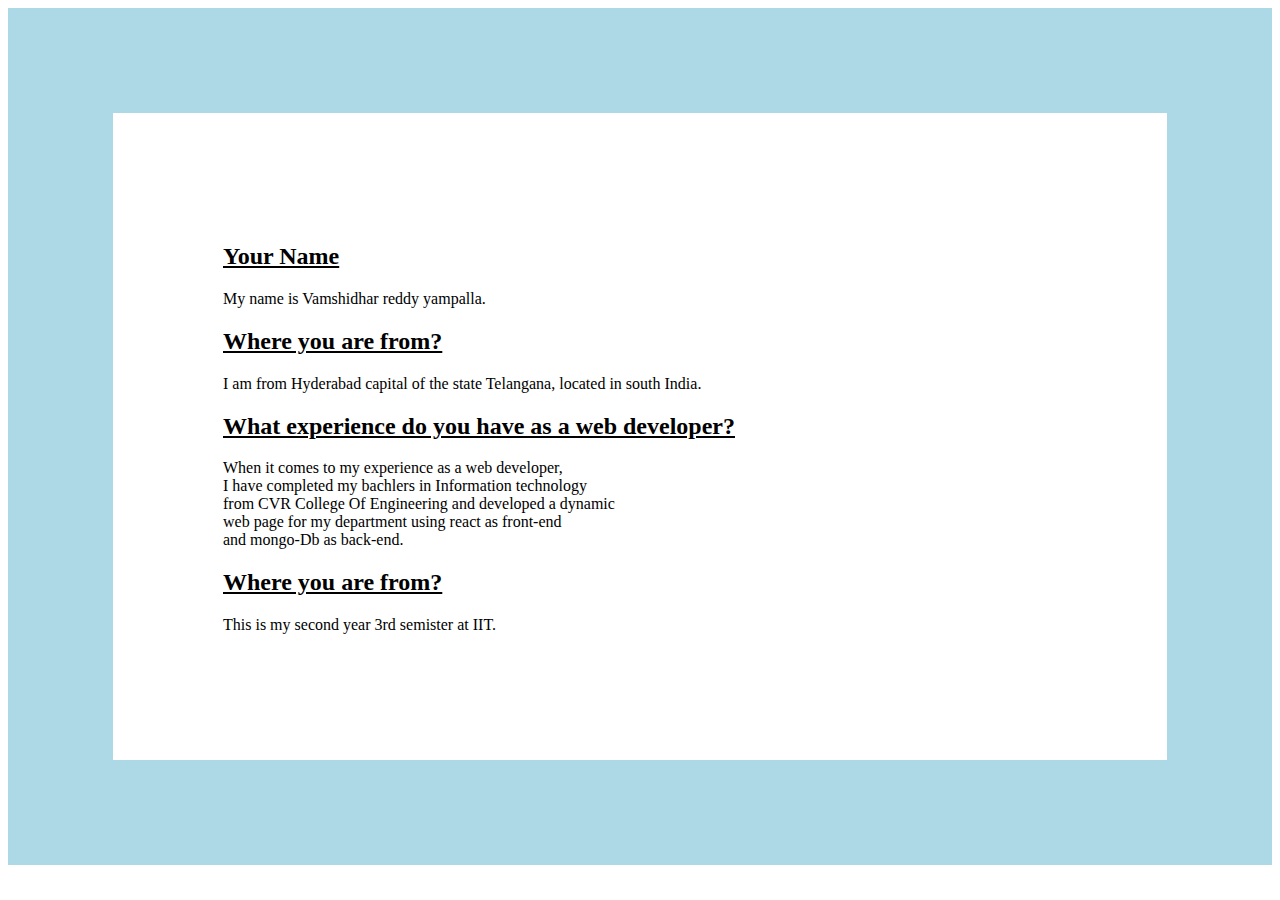
<file: Assignment1/index.html>
<!DOCTYPE html>
<html>
<head>
<style>
body {
  border: 105px solid lightblue;
}

.box {
  font-family: 'Times New Roman', Times, serif, sans-serif;
  margin: 0 px;
  padding: 110px;
  background-color: white;
}
</style>
</head>
<body>

<div class="box">
    <h2><B><U>Your Name</U></B></h2>
    <p> My name is Vamshidhar reddy yampalla.</p>

    <h2><B><U>Where you are from?</U></B></h2>
    <p>I am from Hyderabad capital of the state Telangana, located in south India. </p>

    <h2><B><U>What experience do you have as a web developer?</U></B></h2>
    <p> When it comes to my experience as a web developer,<br>
        I have completed my bachlers in Information technology <br>
        from CVR College Of Engineering and developed a dynamic <br> 
        web page for my department using react as front-end <br>
        and mongo-Db as back-end.</p>

    <h2><B><U>Where you are from?</U></B></h2>
        <p>This is my second year 3rd semister at IIT.</p>
      
</div>

</body>
</html>
</file>
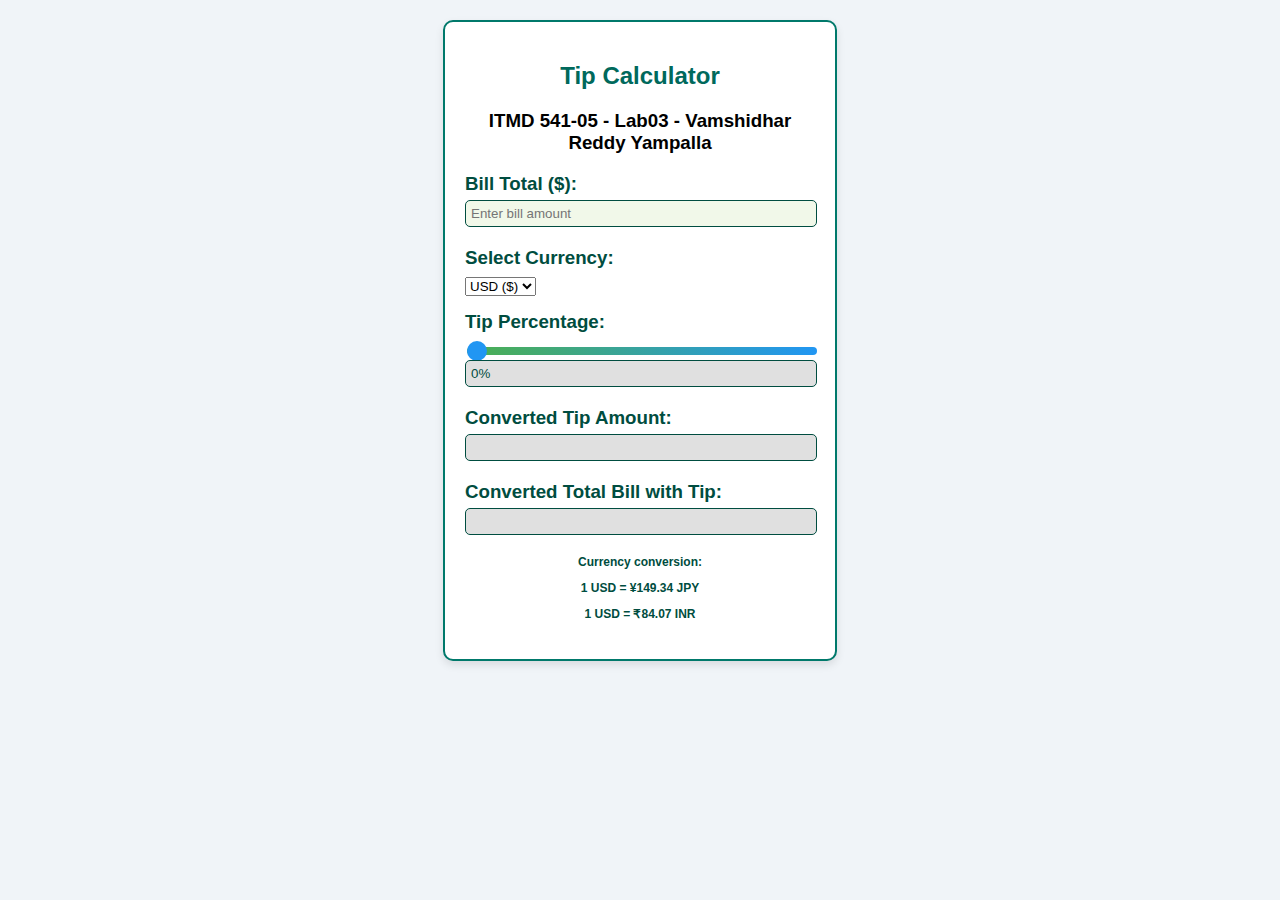
<file: Assignment3/index.html>
<!DOCTYPE html>
<html lang="en">
<head>
    <meta charset="UTF-8">
    <meta name="viewport" content="width=device-width, initial-scale=1.0">
    <title>Tip Calculator</title>
    <link rel="stylesheet" href="styles.css">
</head>
<body>
    <div class="container">
        <h2>Tip Calculator</h2>
        <h3>ITMD 541-05 - Lab03 - Vamshidhar Reddy Yampalla<h3>
        <div class="form-group">
            <label for="billTotal">Bill Total ($):</label>
            <input type="text" id="billTotal" oninput="validateAndCalculate()" placeholder="Enter bill amount">
            <span id="error-message" class="error-message">Please enter a valid positive number</span>
        </div>

        <div class="form-group">
            <label for="currency">Select Currency:</label>
            <select id="currency" onchange="calculateTip()">
                <option value="usd">USD ($)</option>
                <option value="jpy">JPY (¥)</option>
                <option value="inr">INR (₹)</option>
            </select>
        </div>

        <div class="form-group">
            <label for="tipRange">Tip Percentage:</label>
            <input type="range" id="tipRange" min="0" max="100" step="1" oninput="updateTipPercentage()" class="tip-slider">
            <input type="text" id="tipPercentDisplay" value="0%" disabled>
        </div>

        <div class="form-group">
            <label for="tipAmount">Converted Tip Amount:</label>
            <input type="text" id="tipAmount" disabled>
        </div>

        <div class="form-group">
            <label for="totalWithTip">Converted Total Bill with Tip:</label>
            <input type="text" id="totalWithTip" disabled>
        </div>

        <div class="conversion-note">
            <p>Currency conversion:</p>
            <p>1 USD = ¥149.34 JPY</p>
            <p>1 USD = ₹84.07 INR</p>
        </div>
    </div>

    <script src="script.js"></script>
</body>
</html>
</file>
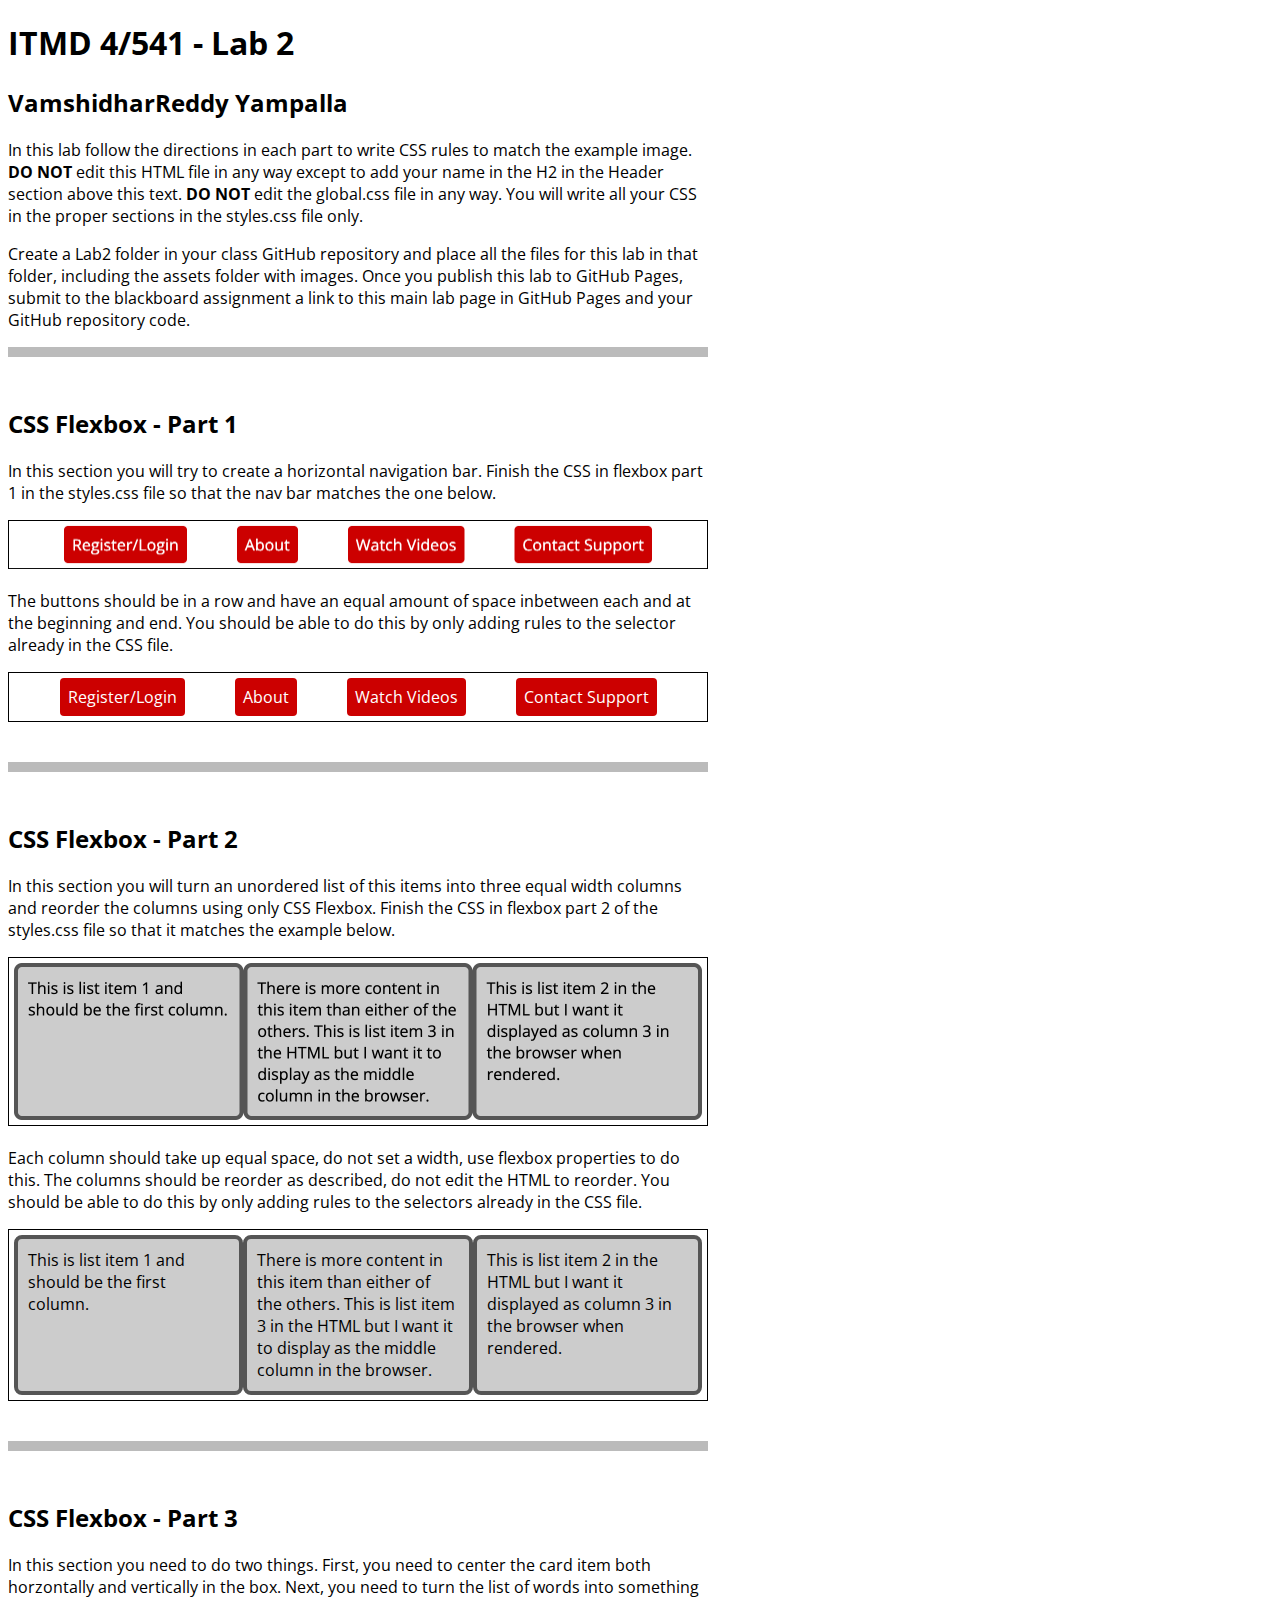
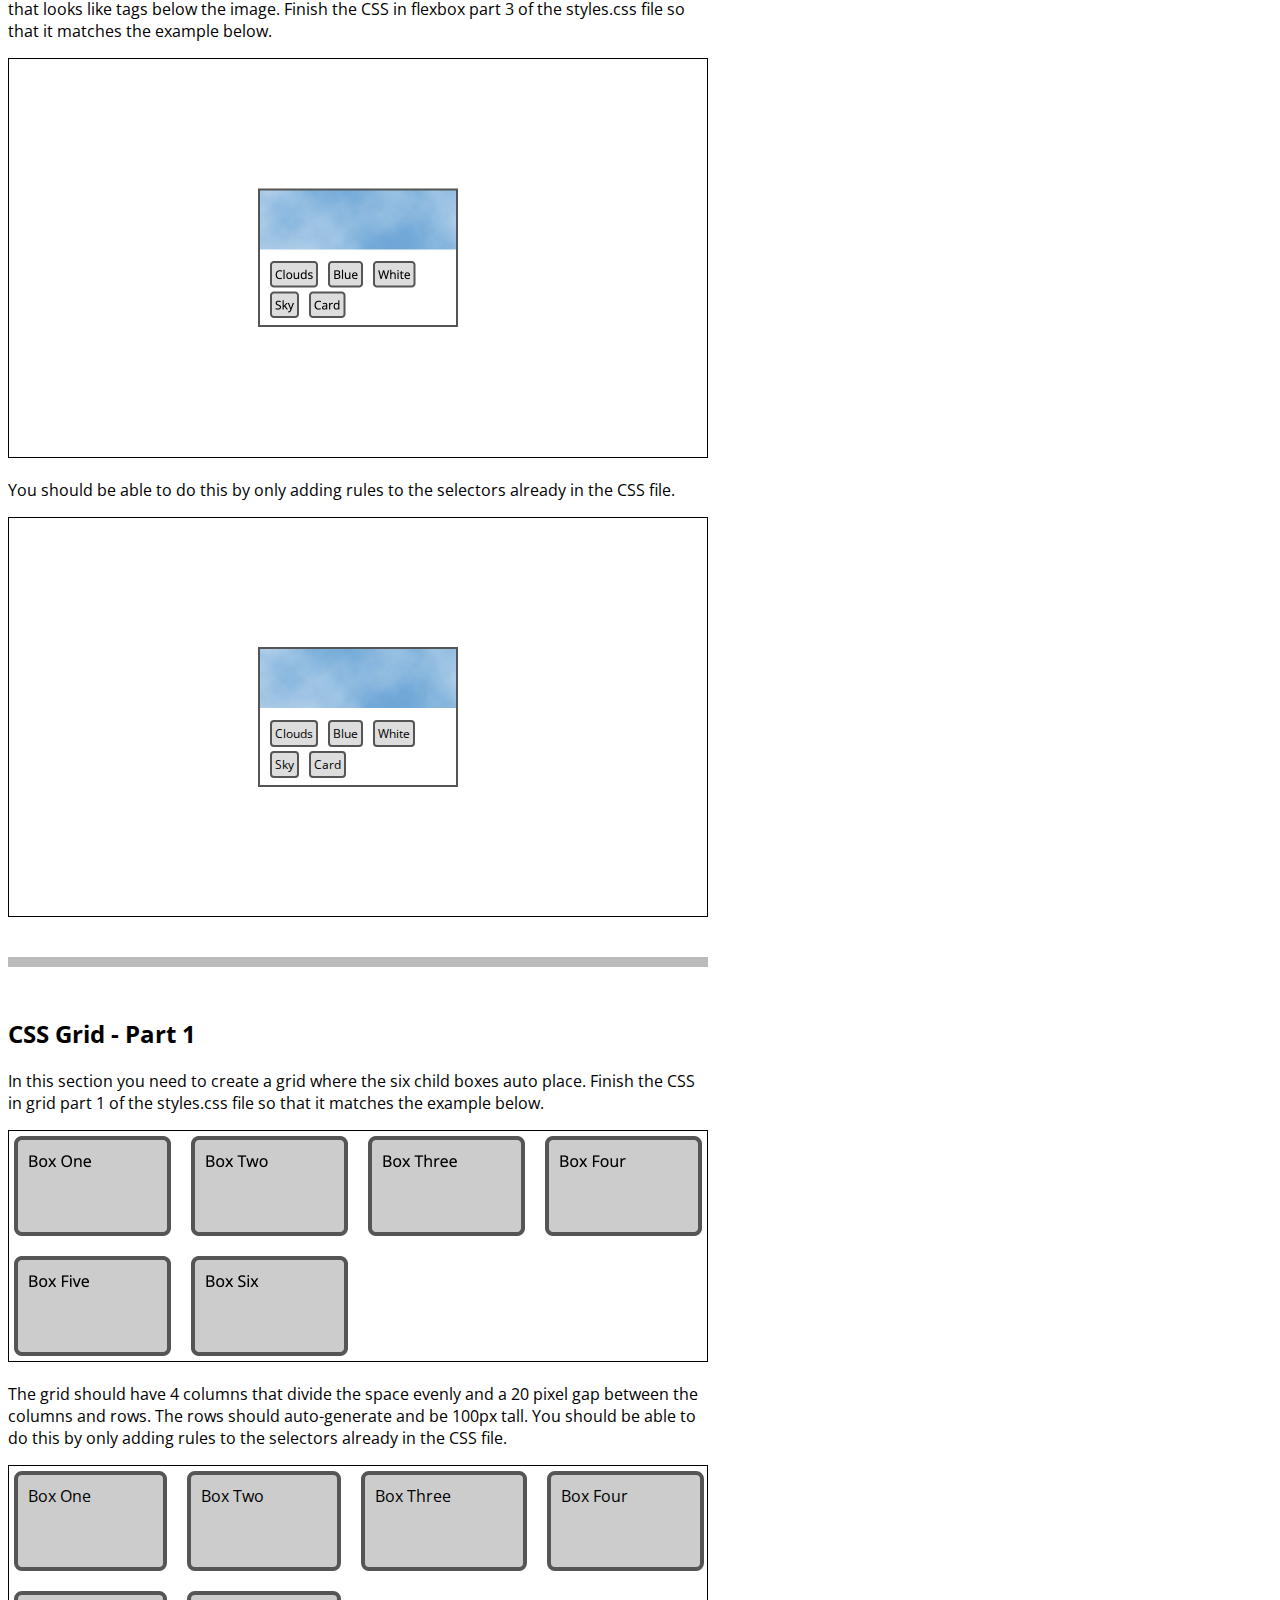
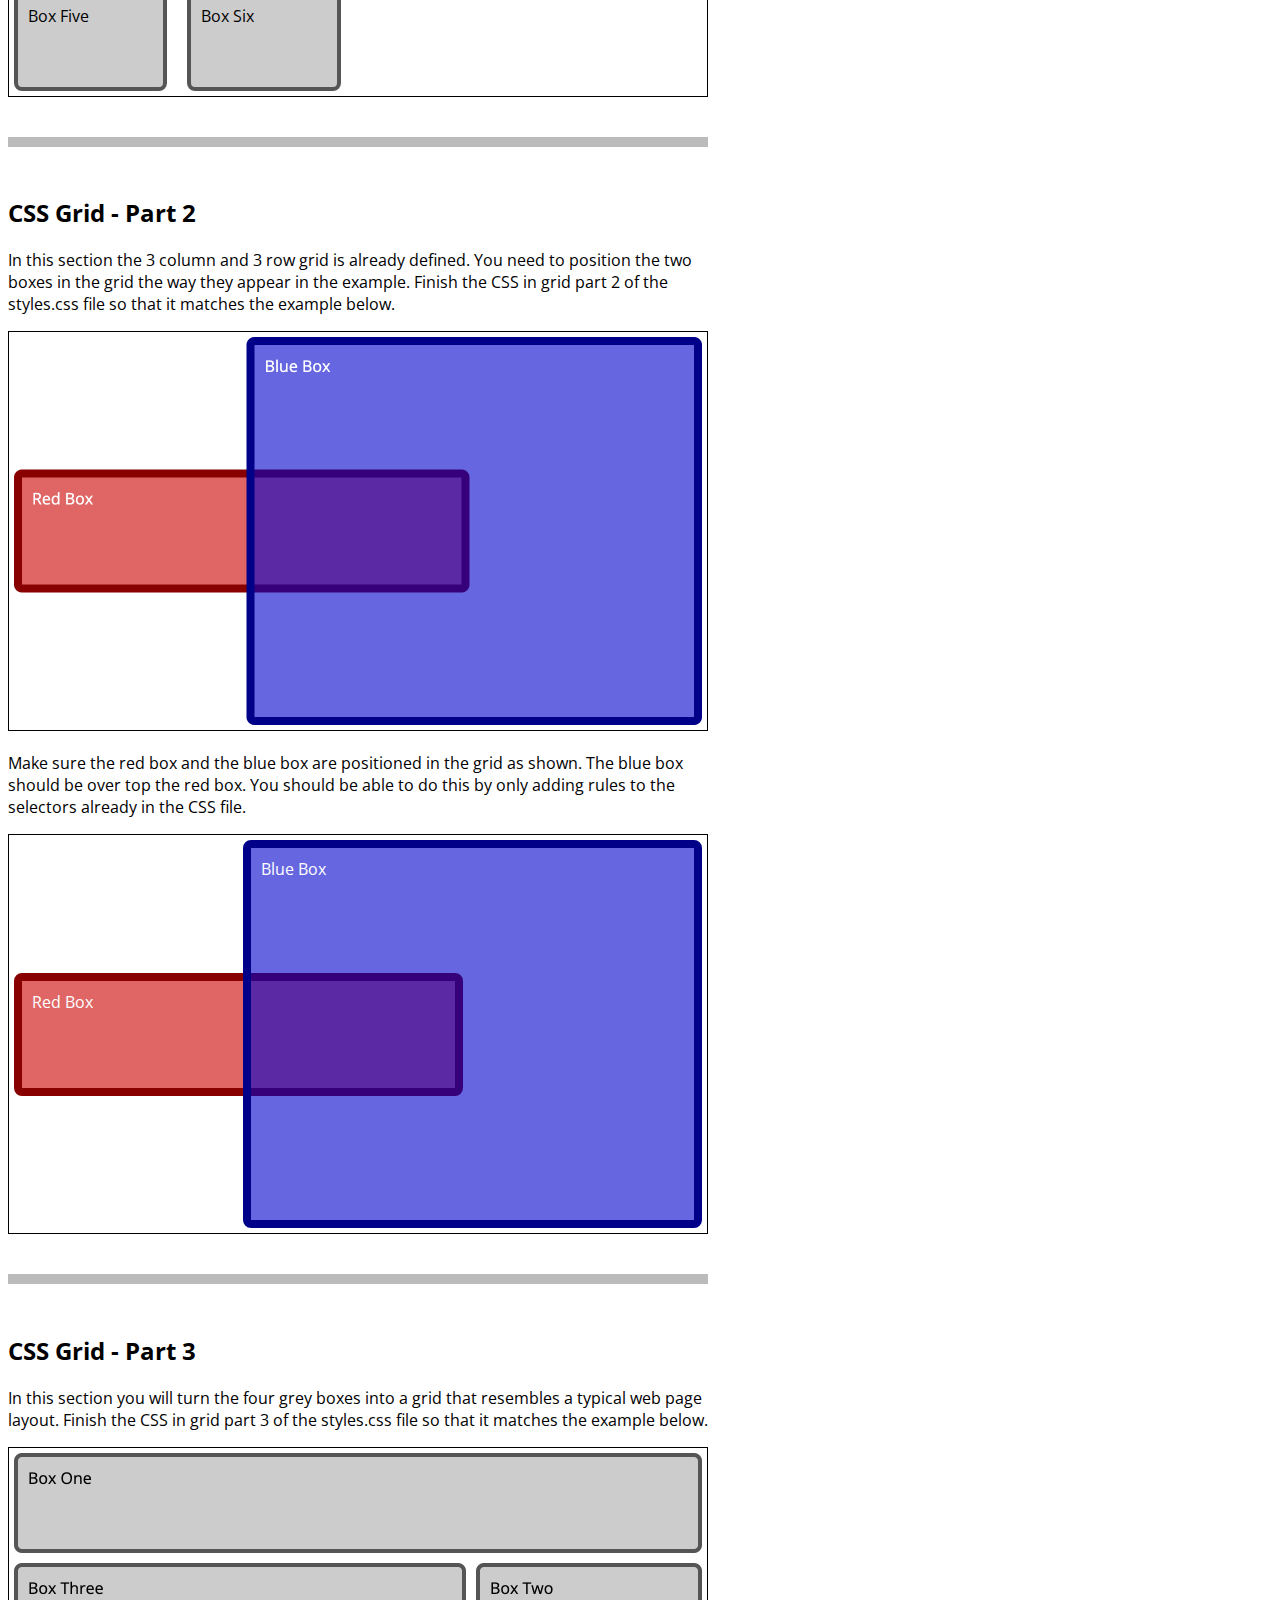
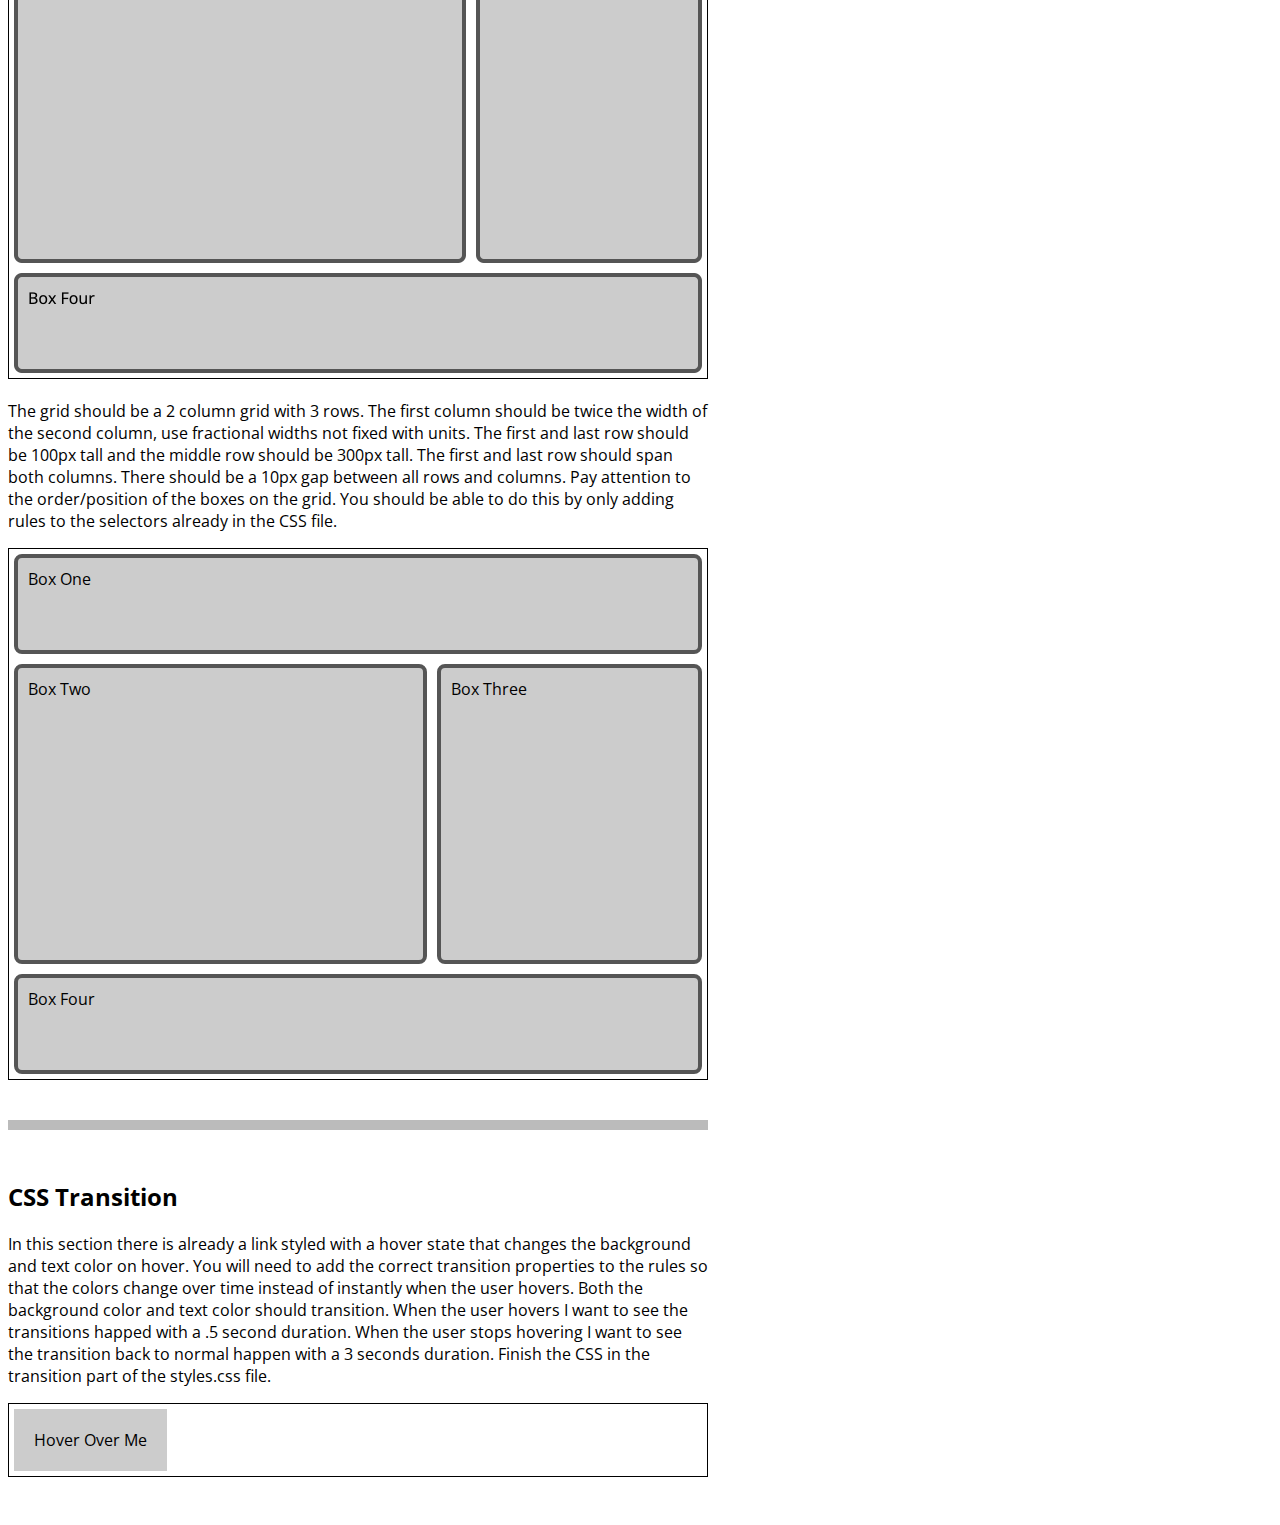
<file: Assignment2/Lab2/index.html>
<!DOCTYPE html>
<html lang="en">
<head>
  <meta charset="UTF-8">
  <meta http-equiv="X-UA-Compatible" content="IE=edge">
  <meta name="viewport" content="width=device-width, initial-scale=1.0">
  <title>ITMD 4/541 - Lab 2</title>
  <link rel="preconnect" href="https://fonts.googleapis.com">
  <link rel="preconnect" href="https://fonts.gstatic.com" crossorigin>
  <link href="https://fonts.googleapis.com/css2?family=Open+Sans:ital,wght@0,400;0,700;1,400&display=swap" rel="stylesheet">
  <link href="assets/global.css" rel="stylesheet">
  <link href="styles.css" rel="stylesheet">
</head>
<body>
  <header class="w700">
    <h1>ITMD 4/541 - Lab 2</h1>
    <h2>VamshidharReddy Yampalla</h2>
    <p>In this lab follow the directions in each part to write CSS rules to match the example image. <strong>DO NOT</strong> edit this HTML file in any way except to add your name in the H2 in the Header section above this text. <strong>DO NOT</strong> edit the global.css file in any way. You will write all your CSS in the proper sections in the styles.css file only.</p>
    <p>Create a Lab2 folder in your class GitHub repository and place all the files for this lab in that folder, including the assets folder with images. Once you publish this lab to GitHub Pages, submit to the blackboard assignment a link to this main lab page in GitHub Pages and your GitHub repository code.</p>
  </header>
  <section id="flex-section1" class="w700">
    <h2>CSS Flexbox - Part 1</h2>
    <p>In this section you will try to create a horizontal navigation bar. Finish the CSS in flexbox part 1 in the styles.css file so that the nav bar matches the one below.</p>
    <img src="assets/flex-p1.png" alt="flexbox part 1 example" width="700">
    <p>The buttons should be in a row and have an equal amount of space inbetween each and at the beginning and end. You should be able to do this by only adding rules to the selector already in the CSS file.</p>
    <div class="box">
      <nav>
        <ul>
          <li><a class="btn" href="#/register">Register/Login</a></li>
          <li><a class="btn" href="#/about">About</a></li>
          <li><a class="btn" href="#/videos">Watch Videos</a></li>
          <li><a class="btn" href="#/support">Contact Support</a></li>
        </ul>
      </nav>
    </div>
  </section>
  <section id="flex-section2" class="w700">
    <h2>CSS Flexbox - Part 2</h2>
    <p>In this section you will turn an unordered list of this items into three equal width columns and reorder the columns using only CSS Flexbox. Finish the CSS in flexbox part 2 of the styles.css file so that it matches the example below.</p>
    <img src="assets/flex-p2.png" alt="flexbox part 2 example" width="700">
    <p>Each column should take up equal space, do not set a width, use flexbox properties to do this. The columns should be reorder as described, do not edit the HTML to reorder. You should be able to do this by only adding rules to the selectors already in the CSS file.</p>
    <div class="box">
      <nav>
        <ul>
          <li class="greybox item1">This is list item 1 and should be the first column.</li>
          <li class="greybox item2">This is list item 2 in the HTML but I want it displayed as column 3 in the browser when rendered.</li>
          <li class="greybox item3">There is more content in this item than either of the others. This is list item 3 in the HTML but I want it to display as the middle column in the browser.</li>
        </ul>
      </nav>
    </div>
  </section>
  <section id="flex-section3" class="w700">
    <h2>CSS Flexbox - Part 3</h2>
    <p>In this section you need to do two things. First, you need to center the card item both horzontally and vertically in the box. Next, you need to turn the list of words into something that looks like tags below the image. Finish the CSS in flexbox part 3 of the styles.css file so that it matches the example below.</p>
    <img src="assets/flex-p3.png" alt="flexbox part 3 example" width="700">
    <p>You should be able to do this by only adding rules to the selectors already in the CSS file.</p>
    <div class="box h400">
      <div class="card">
        <img src="assets/clouds.jpg" alt="clouds" width="200">
        <div class="tags">
          <ul>
            <li>Clouds</li>
            <li>Blue</li>
            <li>White</li>
            <li>Sky</li>
            <li>Card</li>
          </ul>
        </div>
      </div>
    </div>
  </section>
  <section id="grid-section1" class="w700">
    <h2>CSS Grid - Part 1</h2>
    <p>In this section you need to create a grid where the six child boxes auto place. Finish the CSS in grid part 1 of the styles.css file so that it matches the example below.</p>
    <img src="assets/grid-p1.png" alt="grid part 1 example" width="700">
    <p>The grid should have 4 columns that divide the space evenly and a 20 pixel gap between the columns and rows. The rows should auto-generate and be 100px tall. You should be able to do this by only adding rules to the selectors already in the CSS file.</p>
    <div class="box">
      <div class="grid">
        <div class="greybox">Box One</div>
        <div class="greybox">Box Two</div>
        <div class="greybox">Box Three</div>
        <div class="greybox">Box Four</div>
        <div class="greybox">Box Five</div>
        <div class="greybox">Box Six</div>
      </div>
    </div>
    </div>
  </section>
  <section id="grid-section2" class="w700">
    <h2>CSS Grid - Part 2</h2>
    <p>In this section the 3 column and 3 row grid is already defined. You need to position the two boxes in the grid the way they appear in the example. Finish the CSS in grid part 2 of the styles.css file so that it matches the example below.</p>
    <img src="assets/grid-p2.png" alt="grid part 2 example" width="700">
    <p>Make sure the red box and the blue box are positioned in the grid as shown. The blue box should be over top the red box. You should be able to do this by only adding rules to the selectors already in the CSS file.</p>
    <div class="box h400">
      <div class="grid">
        <div class="gridboxblue">Blue Box</div>
        <div class="gridboxred">Red Box</div>
      </div>
    </div>
    </div>
  </section>
  <section id="grid-section3" class="w700">
    <h2>CSS Grid - Part 3</h2>
    <p>In this section you will turn the four grey boxes into a grid that resembles a typical web page layout. Finish the CSS in grid part 3 of the styles.css file so that it matches the example below.</p>
    <img src="assets/grid-p3.png" alt="grid part 3 example" width="700">
    <p>The grid should be a 2 column grid with 3 rows. The first column should be twice the width of the second column, use fractional widths not fixed with units. The first and last row should be 100px tall and the middle row should be 300px tall. The first and last row should span both columns. There should be a 10px gap between all rows and columns. Pay attention to the order/position of the boxes on the grid. You should be able to do this by only adding rules to the selectors already in the CSS file.</p>
    <div class="box">
      <div class="grid">
        <div class="greybox box1">Box One</div>
        <div class="greybox box2">Box Two</div>
        <div class="greybox box3">Box Three</div>
        <div class="greybox box4">Box Four</div>
      </div>
    </div>
    </div>
  </section>
  <section id="transition-section" class="w700">
    <h2>CSS Transition</h2>
    <p>In this section there is already a link styled with a hover state that changes the background and text color on hover. You will need to add the correct transition properties to the rules so that the colors change over time instead of instantly when the user hovers. Both the background color and text color should transition. When the user hovers I want to see the transitions happed with a .5 second duration. When the user stops hovering I want to see the transition back to normal happen with a 3 seconds duration. Finish the CSS in the transition part of the styles.css file.</p>
    <div class="box">
      <a href="#">Hover Over Me</a>
    </div>
    </div>
  </section>
</body>
</html>
</file>
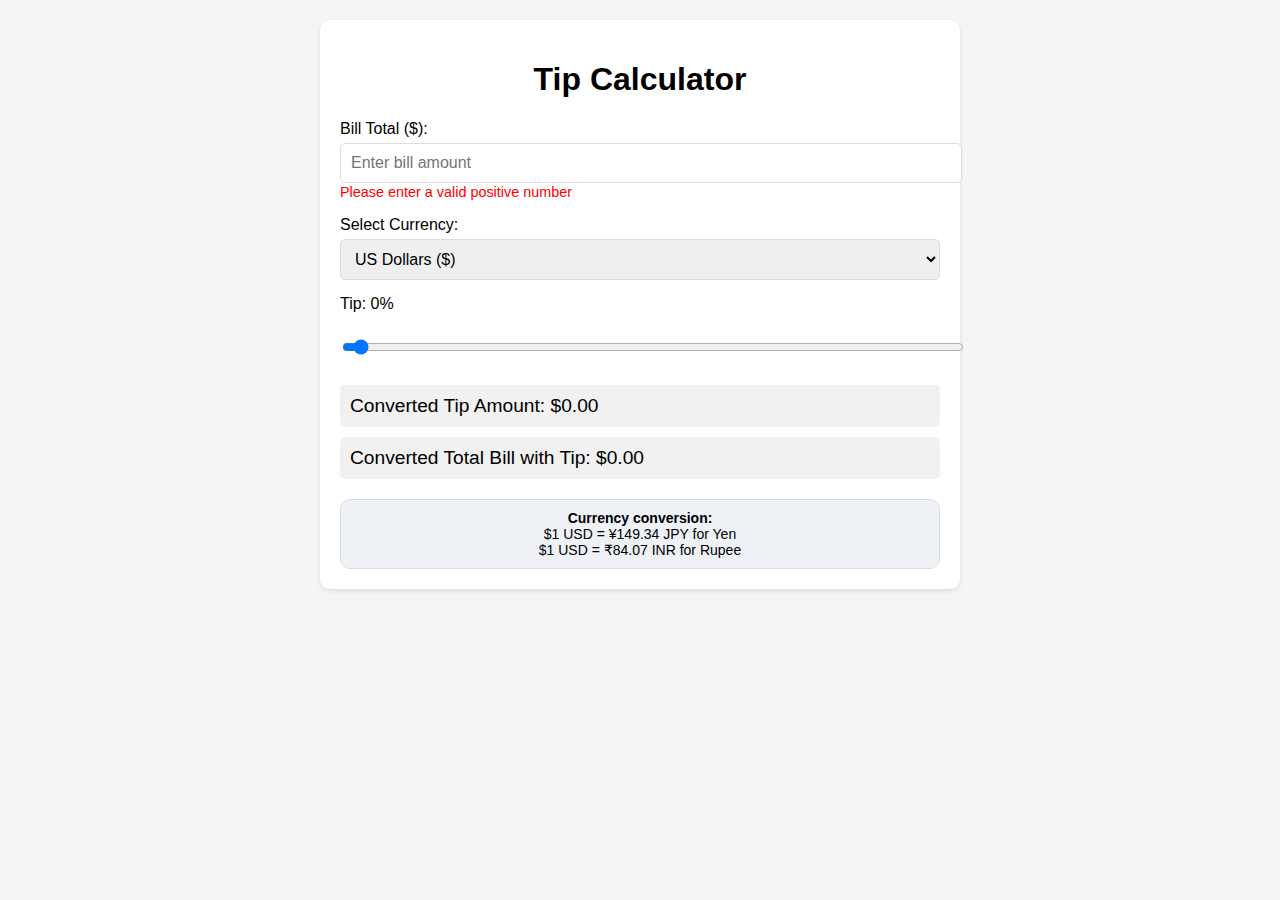
<file: Assignment3/lab3/index.html>
<!DOCTYPE html>
<html lang="en">
<head>
    <meta charset="UTF-8">
    <meta name="viewport" content="width=device-width, initial-scale=1.0">
    <title>Tip Calculator</title>
    <style>
        body {
            font-family: Arial, sans-serif;
            padding: 20px;
            margin: 0;
            background-color: #f5f5f5;
        }

        .container {
            max-width: 600px;
            margin: 0 auto;
            background-color: #fff;
            padding: 20px;
            border-radius: 10px;
            box-shadow: 0px 2px 5px rgba(0,0,0,0.1);
        }

        h1 {
            text-align: center;
        }

        .input-group {
            margin-bottom: 15px;
        }

        .input-group label {
            display: block;
            margin-bottom: 5px;
        }

        .input-group input, 
        .input-group select {
            width: 100%;
            padding: 10px;
            border: 1px solid #ddd;
            border-radius: 5px;
            font-size: 1em;
        }

        .tip-percentage {
            display: flex;
            justify-content: space-between;
            align-items: center;
        }

        .tip-percentage span {
            font-size: 1em;
        }

        .tip-slider {
            width: 100%;
            margin-top: 10px;
        }

        .result {
            font-size: 1.2em;
            margin-top: 10px;
            padding: 10px;
            background-color: #f1f1f1;
            border-radius: 5px;
        }

        .currency-box {
            margin-top: 20px;
            padding: 10px;
            background-color: #eef2f7;
            border: 1px solid #ddd;
            border-radius: 10px;
            font-size: 14px;
            text-align: center;
        }

        .error {
            color: red;
            font-size: 0.9em;
            margin-top: 5px;
        }

        /* Media queries for mobile */
        @media (max-width: 600px) {
            .container {
                padding: 15px;
            }

            h1 {
                font-size: 1.5em;
            }

            .result {
                font-size: 1.1em;
            }

            .currency-box {
                font-size: 12px;
            }
        }
    </style>
</head>
<body>

<div class="container">
    <h1>Tip Calculator</h1>

    <div class="input-group">
        <label for="billTotal">Bill Total ($):</label>
        <input type="number" id="billTotal" min="0" step="0.01" placeholder="Enter bill amount" onfocus="clearField()">
        <span id="billError" class="error"></span>
    </div>
    

    <div class="input-group">
        <label for="currency">Select Currency:</label>
        <select id="currency">
            <option value="USD" data-rate="1">US Dollars ($)</option>
            <option value="INR" data-rate="84.07">Indian Rupee (₹)</option>
            <option value="JPY" data-rate="149.34">Japanese Yen (¥)</option>
        </select>
    </div>

    <div class="input-group">
        <label for="tipPercentage" class="tip-percentage">
            Tip: <span id="tipPercentDisplay">0%</span>
        </label>
        <input type="range" id="tipPercentage" class="tip-slider" min="0" max="100" value="0">
    </div>

    <div class="result">
        Converted Tip Amount: <span id="tipAmount">$0.00</span>
    </div>
    <div class="result">
        Converted Total Bill with Tip: <span id="totalAmount">$0.00</span>
    </div>

    <div class="currency-box">
        <strong>Currency conversion:</strong><br>
        $1 USD = ¥149.34 JPY for Yen<br>
        $1 USD = ₹84.07 INR for Rupee
    </div>
</div>

<script>
    const billTotalInput = document.getElementById('billTotal');
    const currencySelect = document.getElementById('currency');
    const tipPercentageSlider = document.getElementById('tipPercentage');
    const tipPercentDisplay = document.getElementById('tipPercentDisplay');
    const tipAmountDisplay = document.getElementById('tipAmount');
    const totalAmountDisplay = document.getElementById('totalAmount');
    const billError = document.getElementById('billError');

    function updateTipAndTotal() {
        const billTotal = parseFloat(billTotalInput.value);
        const tipPercentage = parseInt(tipPercentageSlider.value);
        const currencyRate = parseFloat(currencySelect.selectedOptions[0].dataset.rate);
        const currencySymbol = currencySelect.value === 'USD' ? '$' : (currencySelect.value === 'INR' ? '₹' : '¥');

        if (isNaN(billTotal) || billTotal < 0) {
            billError.textContent = 'Please enter a valid positive number';
            return;
        } else {
            billError.textContent = '';
        }

        // Tip calculation
        const tipAmountUSD = (billTotal * tipPercentage) / 100;
        const totalBillUSD = billTotal + tipAmountUSD;

        // Convert to selected currency
        const convertedTipAmount = tipAmountUSD * currencyRate;
        const convertedTotalAmount = totalBillUSD * currencyRate;

        // Update UI
        tipAmountDisplay.textContent = `${currencySymbol}${convertedTipAmount.toFixed(2)}`;
        totalAmountDisplay.textContent = `${currencySymbol}${convertedTotalAmount.toFixed(2)}`;
    }

    // Event listeners
    billTotalInput.addEventListener('input', updateTipAndTotal);
    currencySelect.addEventListener('change', updateTipAndTotal);
    tipPercentageSlider.addEventListener('input', function() {
        tipPercentDisplay.textContent = `${tipPercentageSlider.value}%`;
        updateTipAndTotal();
    });

    // Initial calculation
    updateTipAndTotal();
</script>

</body>
</html>
</file>
<file: Assignment3/styles.css>
body {
    font-family: Arial, sans-serif;
    background-color: #f0f4f8;
    display: flex;
    justify-content: center;
    align-items: center;
    padding: 20px;
    margin: 0;
}

.container {
    background-color: #ffffff;
    padding: 20px;
    border-radius: 10px;
    box-shadow: 0 4px 8px rgba(0, 0, 0, 0.1);
    max-width: 100%;
    width: 350px;
    text-align: center;
    border: 2px solid #00796b;
}

h2 {
    margin-bottom: 20px;
    color: #00695c;
}

.form-group {
    margin-bottom: 15px;
    text-align: left;
}

label {
    display: block;
    margin-bottom: 5px;
    color: #004d40;
}

input[type="text"] {
    width: calc(100% - 10px);
    padding: 5px;
    margin-bottom: 5px;
    border: 1px solid #004d40;
    border-radius: 5px;
    background-color: #f1f8e9;
    color: #004d40;
}

input[type="range"] {
    width: 100%;
    background: linear-gradient(to right, #4caf50 0%, #2196f3 100%);
    border-radius: 5px;
    height: 8px;
    -webkit-appearance: none;
    outline: none;
}

input[type="range"]::-webkit-slider-thumb {
    -webkit-appearance: none;
    appearance: none;
    width: 20px;
    height: 20px;
    background-color: #2196f3;
    border-radius: 50%;
    cursor: pointer;
}

input[disabled] {
    background-color: #e0e0e0;
    cursor: not-allowed;
}

.error-message {
    color: red;
    display: none;
    font-size: 12px;
}

.conversion-note {
    font-size: 12px;
    margin-top: 15px;
    color: #004d40;
}

@media (max-width: 768px) {
    .container {
        width: 100%;
    }
}
</file>
<file: Assignment2/Lab2/assets/global.css>
/* Global CSS - Do Not Edit */

* {
  box-sizing: border-box;
  font-family: 'Open Sans', sans-serif;
}

section {
  padding: 30px 0 40px;
  border-top: 10px solid #bbb;
}

.btn {
  background-color: #cc0000;
  padding: 8px;
  color: #fff;
  display: inline-block;
  text-decoration: none;
  border-radius: 4px;
  font-size: 1rem;
}

.box {
  border: 1px solid #000;
  padding: 5px;
}

img {
  max-width: 100%;
}

.w700 {
  width: 700px;
}

.h500 {
  height: 500px;
}

.h400 {
  height: 400px;
}

.greybox {
  background-color: #ccc;
  color: #000;
  padding: 10px;
  border: 4px solid #555;
  border-radius: 8px;
}

.gridboxblue {
  background-color:rgba(0,0,204,.6);
  color: #fff;
  padding: 10px;
  border: 8px solid #000088;
  border-radius: 8px;
}

.gridboxred {
  background-color: rgba(204,0,0,.6);
  color: #fff;
  padding: 10px;
  border: 8px solid #880000;
  border-radius: 8px;
}

.card {
  width: 200px;
  border: 2px solid #555;
}

.tags {
  padding: 5px;
}

.tags li {
  background-color: #ddd;
  color: #000;
  padding: 3px;
  border: 2px solid #555;
  border-radius: 4px;
  font-size: .75rem;
  margin: 2px 5px;
}

#grid-section2 .grid {
	display: grid;
	grid-template-columns: 1fr 1fr 1fr;
	grid-template-rows: 1fr 1fr 1fr;
	grid-gap: 10px;
  height: 100%;
}
</file>
<file: Assignment2/Lab2/styles.css>
/* Flexbox Part 1 */

#flex-section1 ul {
	display: flex;                
	justify-content: center; 
    margin: 0;
	gap: 50px;                  
	padding: 0;                    
	list-style-type: none; 
  box-sizing: border-box;

}

/* end Flexbox Part 1 */


/* Flexbox Part 2 */

#flex-section2 ul {
	padding: 0;                  
  	margin: 0;
	display: flex;
	list-style-type: none;
	justify-content: space-between; 
	

}

#flex-section2 li {
	flex-grow: 1; 
	width: 800px;
}

#flex-section2 .item1 {
	order : 1;
}

#flex-section2 .item2 {
	order : 3;
}

#flex-section2 .item3 {
	order : 2;
}

/* end Flexbox Part 2 */


/* Flexbox Part 3 */

#flex-section3 .box {
	display: flex;
	justify-content: center;
	align-items: center;
}

#flex-section3 .tags ul {
	display: flex;
	margin: 0px;
	padding: 0px;
	list-style-type: none;
	flex-wrap: wrap;	
}

/* end Flexbox Part 3 */


/* Grid Part 1 */

#grid-section1 .grid {
	display: inline-grid;
	grid-template-columns: auto auto auto auto;
	width: 690px;
	height: 220px;
	gap: 20px;
}

/* end Grid Part 1 */


/* Grid Part 2 */

#grid-section2 .gridboxblue {
	display: grid;
	grid-area: 1 / 2 / span 3 / span 3;
	z-index: 2;

}

#grid-section2 .gridboxred {
	display: grid;
	grid-area: 2 / 1 / span 1 / span 2;
	z-index: 1;
}

/* end Grid Part 2 */


/* Grid Part 3 */

#grid-section3 .grid {
	display: grid;
	gap: 10px;
}

#grid-section3 .box1 {
	grid-area: 1 / 1 / span 1 / span 3;
	height: 100px;
}

#grid-section3 .box2 {
	grid-area: 2 / 1 / span 1 / span 2;
	height: 300px;
}

#grid-section3 .box3 {
	grid-area: 2 / 3 / span 1 / span 1;
	height: 300px;
}


#grid-section3 .box4 {
	grid-area: 3 / 1 / span 1 / span 3;
	height: 100px;
}

/* end Grid Part 3 */


/* Transition Part */

#transition-section .box a {
	display: inline-block;
	background-color: #ccc;
	color: #000;
	padding: 20px;
	text-decoration: none;
	transition: background-color 0.5s ease-in, color 0.5s ease-in;
}



#transition-section .box a:hover {
	background-color: #cc0000;
	color: #fff;
	transition: background-color 3s ease-out, color 3s ease-out;

}

/* end Transition Part */
</file>
